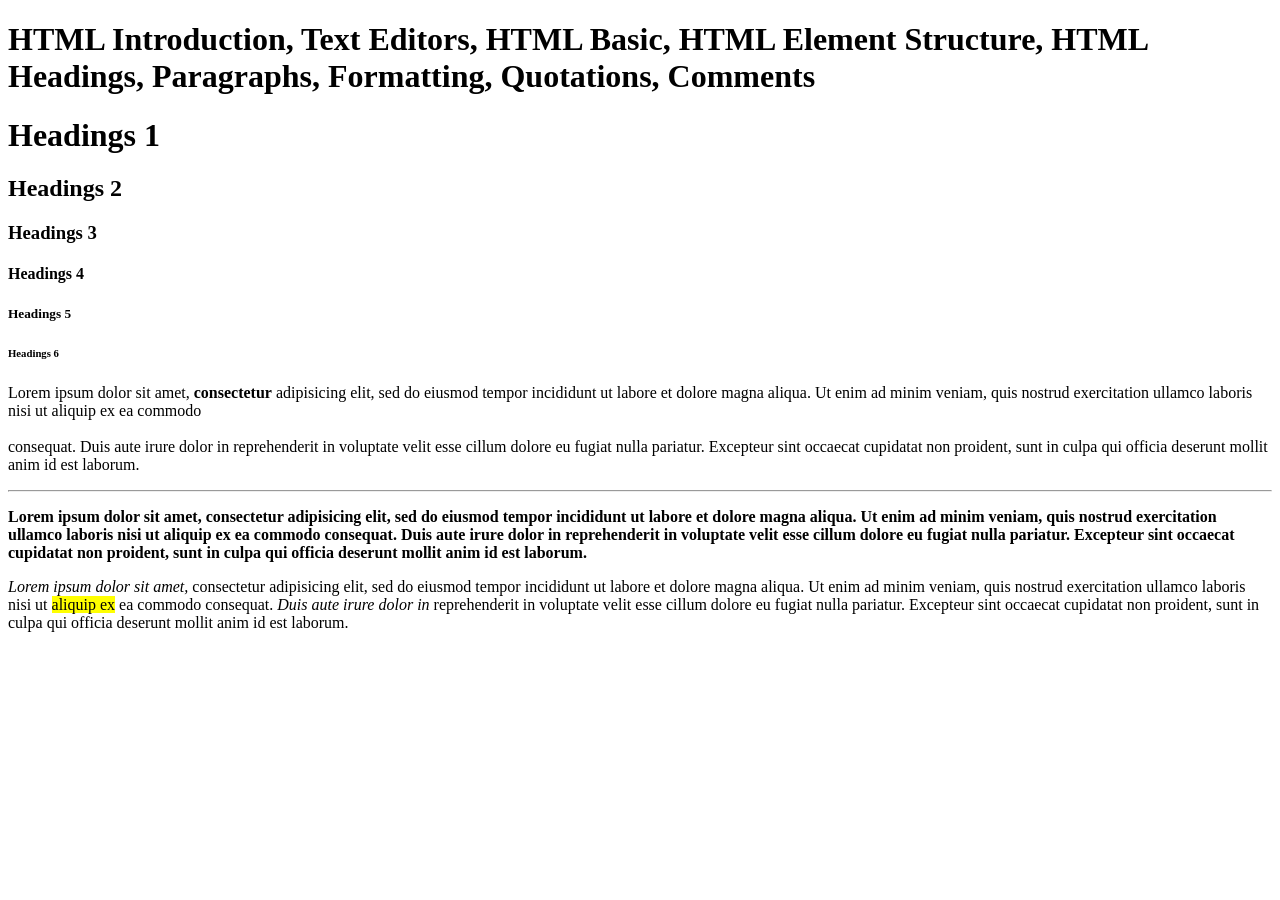
<file: Lesson 3/index.html>
<!DOCTYPE html>
<html>
<head>
	<title>Lesson 3</title>
</head>
<body>
	<h1>HTML Introduction, Text Editors, HTML Basic, HTML Element Structure, HTML Headings, Paragraphs, Formatting, Quotations, Comments</h1>

	<h1>Headings 1</h1>
	<h2>Headings 2</h2>
	<h3>Headings 3</h3>
	<h4>Headings 4</h4>
	<h5>Headings 5</h5>
	<h6>Headings 6</h6>

	<p>Lorem ipsum dolor sit amet, <b>consectetur</b> adipisicing elit, sed do eiusmod
	tempor incididunt ut labore et dolore magna aliqua. Ut enim ad minim veniam,
	quis nostrud exercitation ullamco           laboris nisi ut aliquip ex ea commodo
	<br><br> <!-- br = brake qe nenkupton rresht i ri--> 
	consequat. Duis aute irure dolor in reprehenderit in voluptate velit esse
	cillum dolore eu fugiat nulla pariatur. Excepteur sint occaecat cupidatat non
	proident, sunt in culpa qui officia deserunt mollit anim id est laborum.</p>

	<hr>

	<!-- strong = teksti me i zi -->
	<p><strong>Lorem ipsum dolor sit amet, consectetur adipisicing elit, sed do eiusmod
	tempor incididunt ut labore et dolore magna aliqua. Ut enim ad minim veniam,
	quis nostrud exercitation ullamco laboris nisi ut aliquip ex ea commodo
	consequat. Duis aute irure dolor in reprehenderit in voluptate velit esse
	cillum dolore eu fugiat nulla pariatur. Excepteur sint occaecat cupidatat non
	proident, sunt in culpa qui officia deserunt mollit anim id est laborum.</strong></p>

	<!-- em = emphasise dmth teksti i pjerrpjerret -->
	<p><em>Lorem ipsum dolor sit amet,</em> consectetur adipisicing elit, sed do eiusmod
	tempor incididunt ut labore et dolore magna aliqua. Ut enim ad minim veniam,
	quis nostrud exercitation ullamco laboris nisi ut <mark>aliquip ex</mark> ea commodo
	consequat. <i>Duis aute irure dolor in</i> reprehenderit in voluptate velit esse
	cillum dolore eu fugiat nulla pariatur. Excepteur sint occaecat cupidatat non
	proident, sunt in culpa qui officia deserunt mollit anim id est laborum.</p>


</body>
</html>
</file>
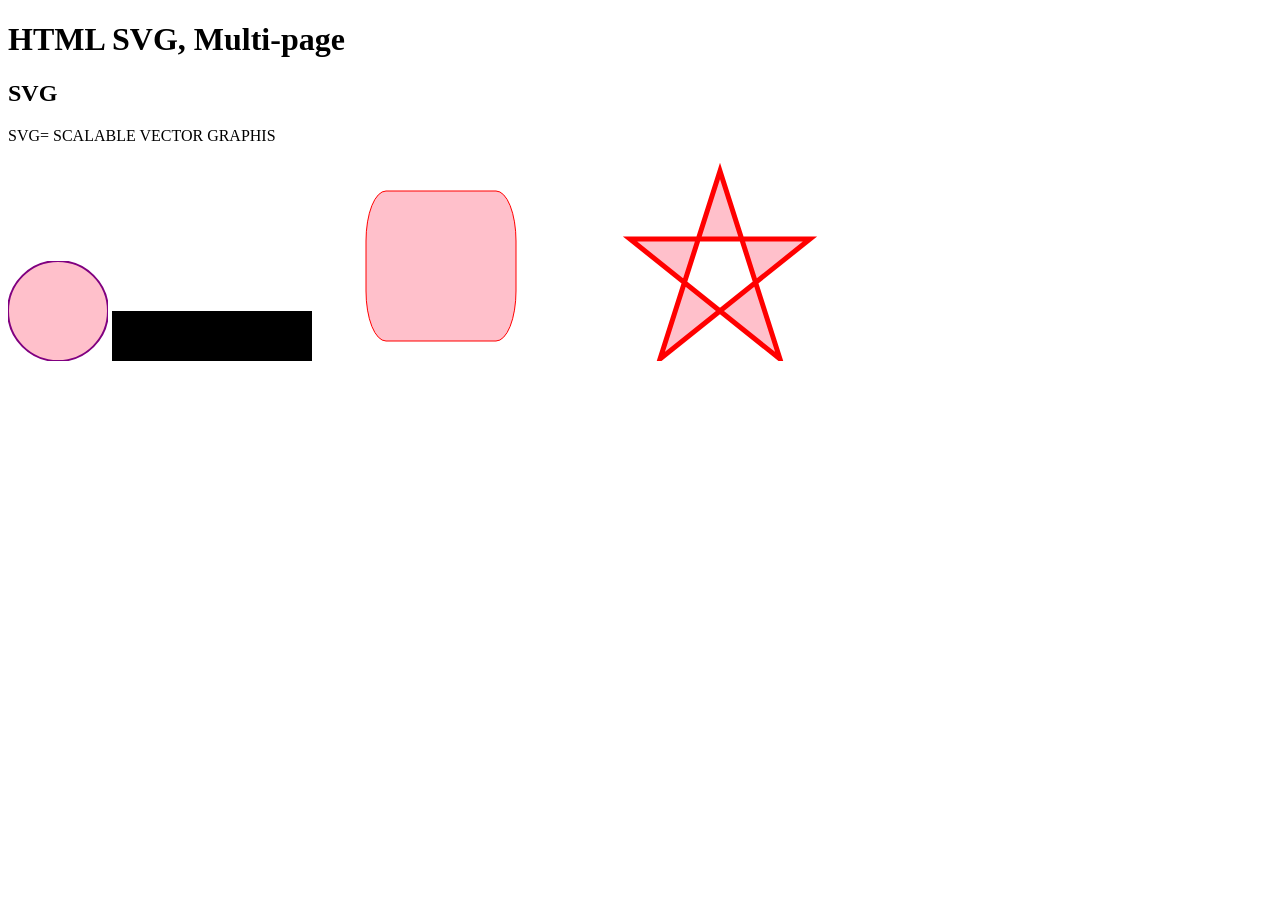
<file: lesson 9/index.html>
<!DOCTYPE html>
<html>
<head>
	<title>lesson9</title>
</head>
<body>
	<h1>HTML SVG, Multi-page</h1>



	<h2>SVG</h2>
	<p>SVG= SCALABLE VECTOR GRAPHIS</p>


     <SVG width="100px" height="100px">
     	<circle  cx="50" cy="50"  r="50"
     	fill="pink" stroke="purple" stroke-width="2"/>
     </svg>	

     <SVG width="200px"  height="50px">
     	<rect width="200px"  height="50px"
     	style="fill: rgb(255,0,255); stroke: #000000; stroke-width:50px;"/>
     </SVG>

     	<svg width="300" height="200">
           <rect x="50"  y="30" rx="20"  ry="50"width="150px" height="150px" fill="pink" stroke="red" srtoke-width="red"/>

     	</svg>

     	<svg width="300" height="200">
     		<polygon points="100,10 40,198 190,78 10,78 160,198" fill="pink" fill-rule="evenodd" stroke="red" stroke-width="5"/>
     	</svg>

     	
     



</body>
</html>
</file>
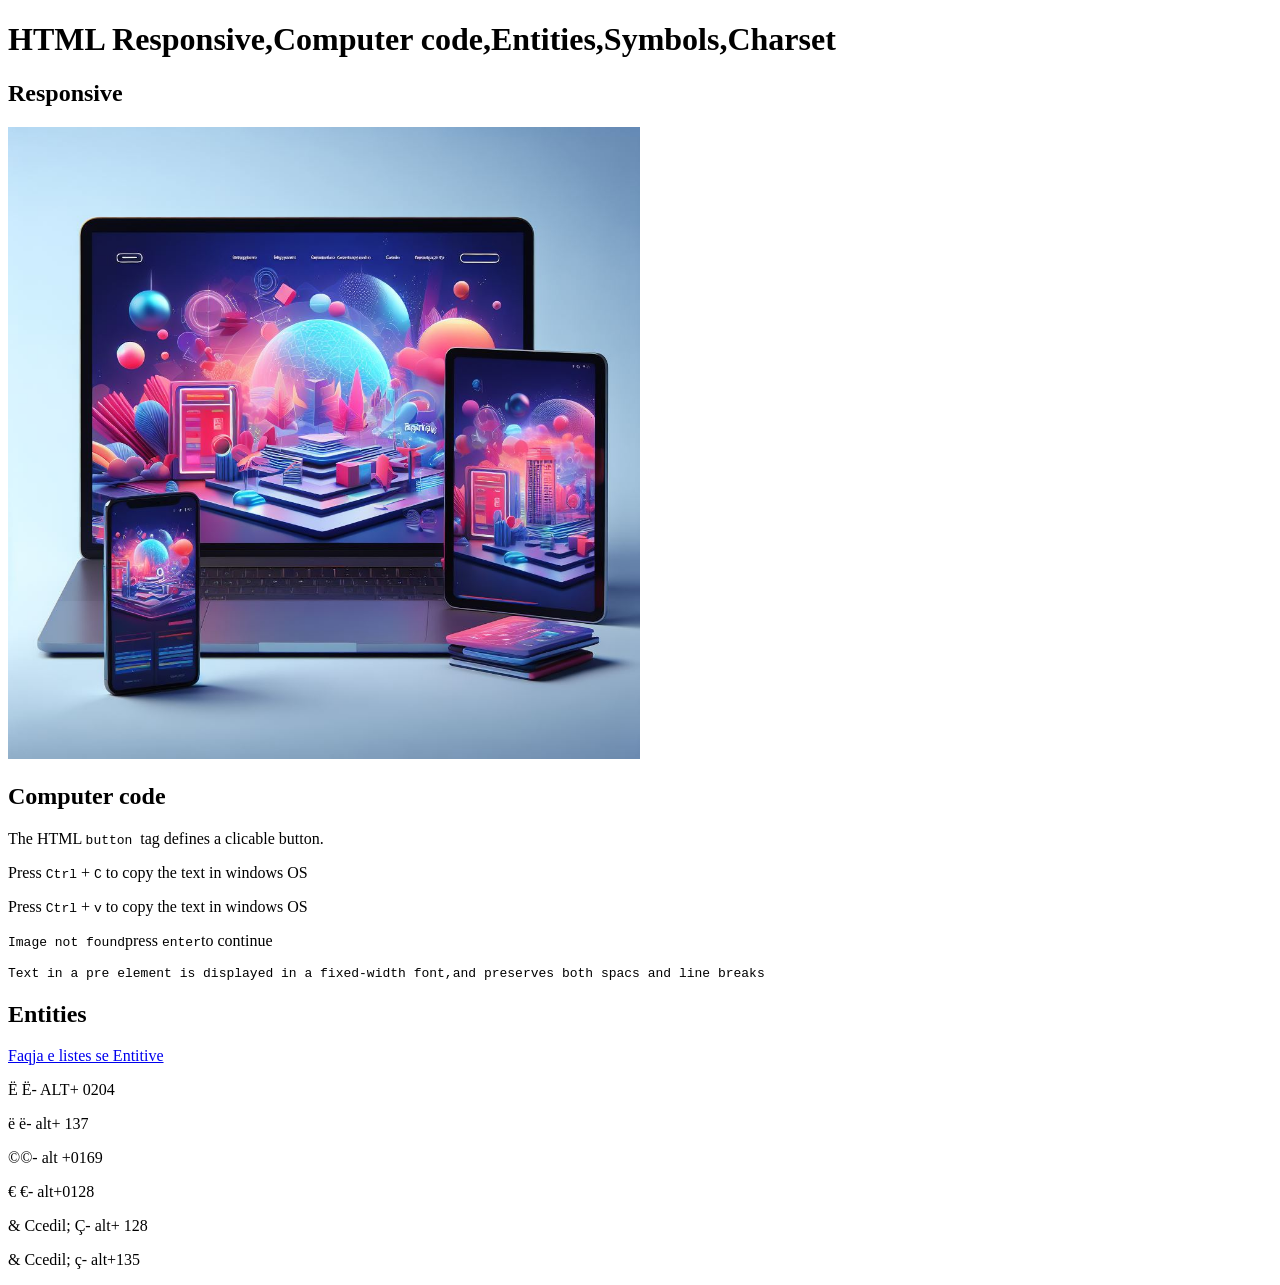
<file: lesson10/index.html>
<!DOCTYPE html>
<html>
<head>
	<meta charset="utf-8">
	<meta name="viewsport" content="width=device-width, initial-scale=1">

	<title>Lesson 9</title>
</head>
<body>
	<h1>HTML Responsive,Computer code,Entities,Symbols,Charset</h1>

    <h2>Responsive</h2>
    <!--meta name="viewsport" content="width=device-width, initial-scale=1">
-->
	<picture>
		<source src="img/9.png" media="(min-width:600px)">
		<img src="img/8.png" width="50%">

	</picture>
	<h2>Computer code</h2>
	<!--<code>, <kbd>, <samp>, <var>, <pre>-->

		<p>The HTML <code>button </code>tag defines a clicable button.</p>
		<!--the <code> element is used to define a piece of computer code and it is displayed in the monospace font.-->

		<p>Press <kbd>Ctrl</kbd> + <kbd>C</kbd> to copy the text in windows OS</p>
		<p>Press <kbd>Ctrl</kbd> + <kbd>v</kbd> to copy the text in windows OS</p>
		<!--the <kbd> element defines keyboard input.-->

		<p><samp>Image not found</samp>press <kbd>enter</kbd>to continue</p>	
		<!--the<samp> elemnt defines sample output from a computer programm-->

	    <pre>Text in a pre element is displayed in a fixed-width font,and preserves both spacs and line breaks</pre>
	    <!--<pre> is a tag where texkt is displayed in a fixed-width font and preserves both spaces and line breaks.-->

	    <h2>Entities</h2>
	    <!--
	    	<meta charset="utf-8">



	    	https://html.spec.whatwg.org/multipage/named-characters.html

	    -->
	    <a href="https://html.spec.whatwg.org/multipage/named-characters.html">Faqja e listes se Entitive</a>
	    <p>&Euml; Ë- ALT+ 0204</p>
	    <p>&euml; ë- alt+ 137</p>
	    <p>&copy;©- alt +0169</p>
	    <p>&euro; €- alt+0128</p>
	    <p>& Ccedil; Ç- alt+ 128</p>
	    <p>& Ccedil; ç- alt+135</p>

</body>
</html>
</file>
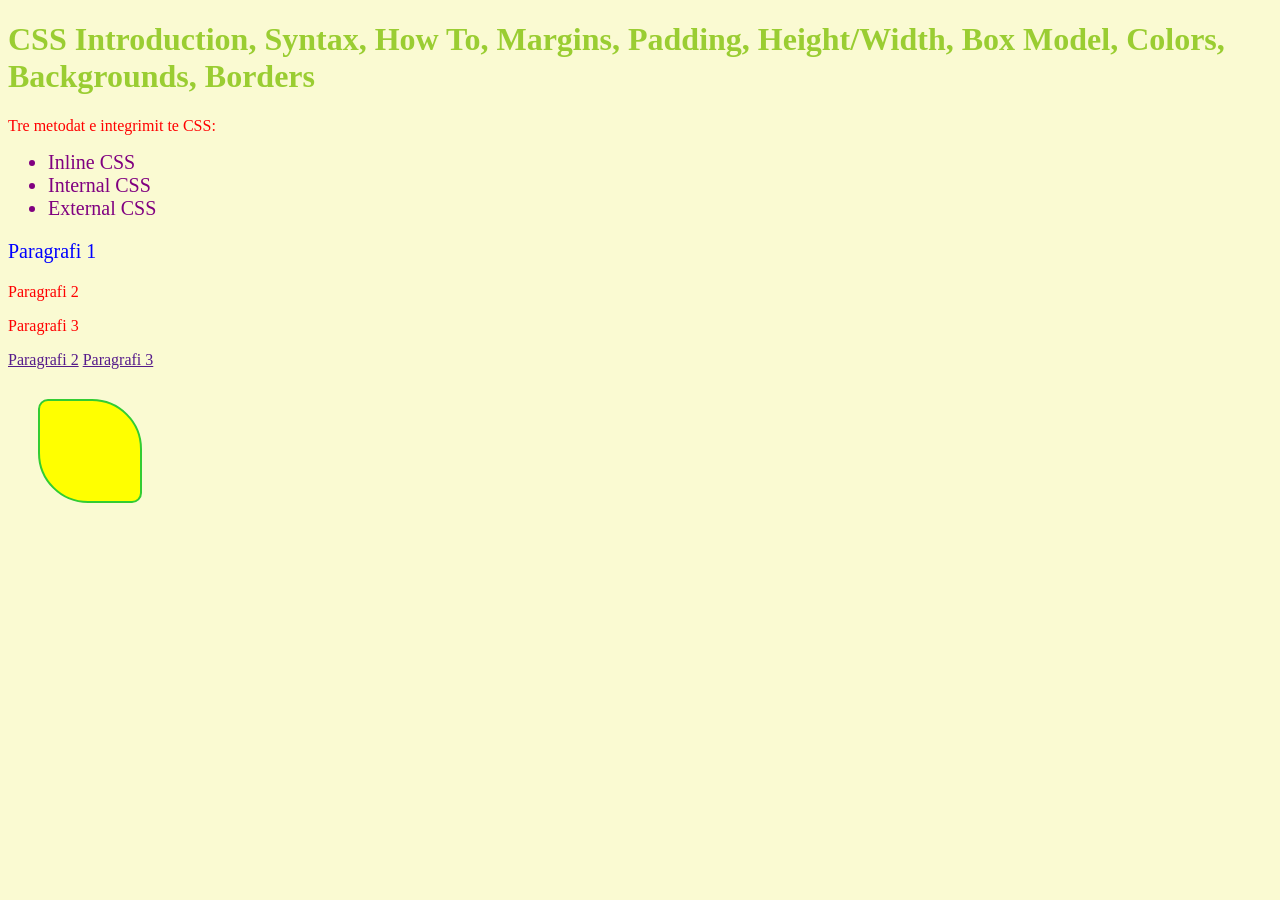
<file: lesson12/index.html>
<!DOCTYPE html>
<html>
<head>
	<title>Lesson12</title>

	<link rel="stylesheet" type="text/css"
	href="style.css">

<style >
	p{
		color:red;
	}
	li{
		color:purple;
		font-size: 20px;
	}
</style>
</head>
<body>
	<h1>CSS Introduction, Syntax, How To,  Margins, Padding, Height/Width, Box Model, Colors, Backgrounds, Borders</h1>
	<p>Tre metodat e integrimit te CSS:</p>
	<ul>
		<li>Inline CSS</li>
		<li>Internal CSS</li>
		<li>External CSS</li>
	</ul>
	<p style="color:blue;font-size:20px; ">Paragrafi 1</p>
	<p>Paragrafi 2</p>
	<p>Paragrafi 3</p>

	<a href="">Paragrafi 2</a>
	<a href="">Paragrafi 3</a>
	<p id="liman"></p>

</body>
</html>
</file>
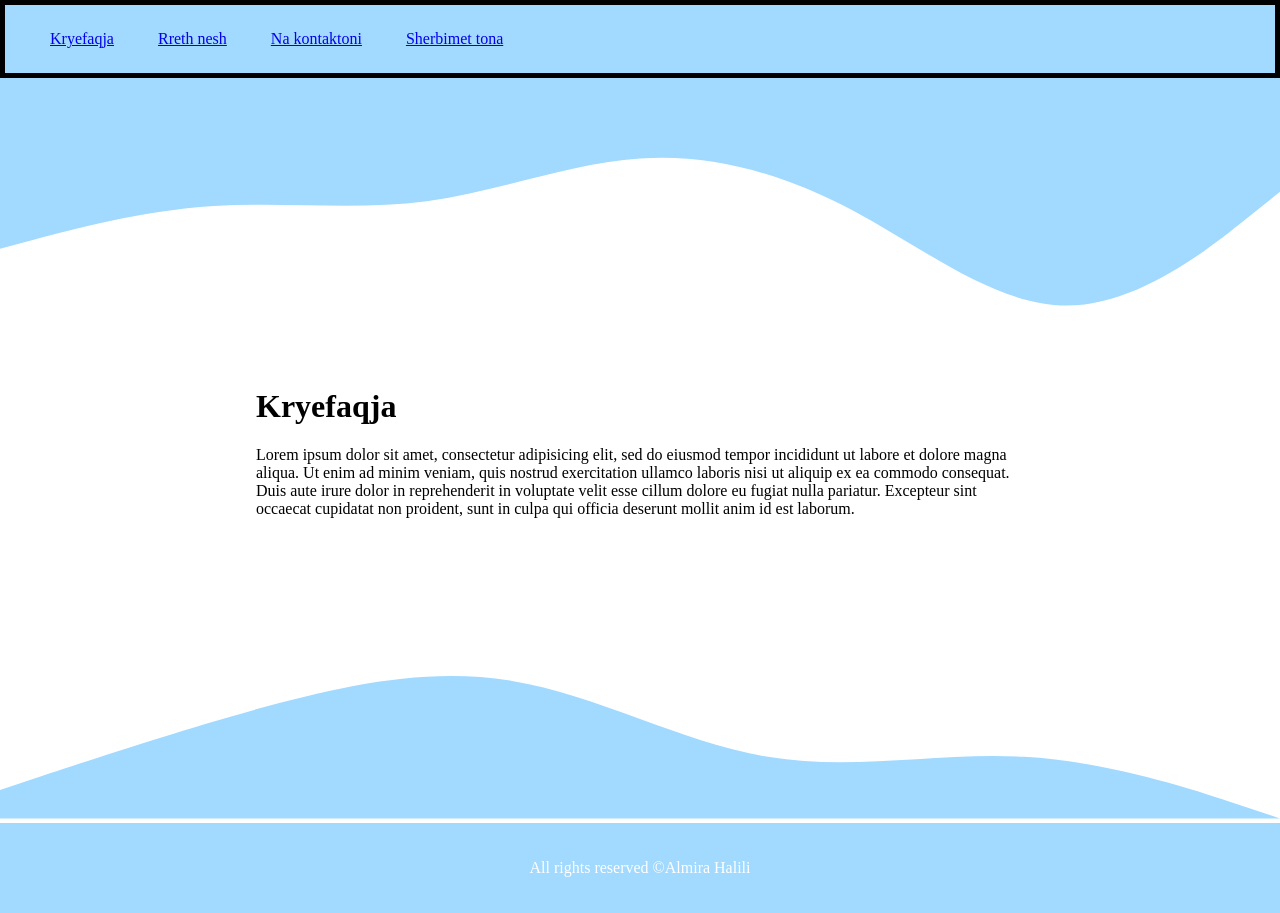
<file: lesson 9/multipages/index.html>
<!DOCTYPE html>
<html>
<head>
	<title>multipage web-kryefaqja</title>
	<style>
		body{
			margin:0px;
			padding:0px;
		}


        nav{
            padding:25px;
            background:#a2d9ff;
            border:5px solid black;  
        } 
        nav a{
        	padding:20px;
        }
        main{
        	padding-right:20%;
        	padding-left: 20%;
        }
        footer{
        	background:#a2d9ff;
        	text-align: center;
        	margin:0px;
        	padding: 20px;
        	color:white;
        }


     </style>
</head>
<body>

	<header>
		<nav>
			 <a href="index.html"> Kryefaqja</a>
			 <a href="about.html">Rreth nesh</a>
			 <a href="contact.html">Na kontaktoni</a>
			 <a href="services.html">Sherbimet tona</a>	
		</nav>
		<svg xmlns="http://www.w3.org/2000/svg" viewBox="0 0 1440 320"><path fill="#a2d9ff" fill-opacity="1" d="M0,192L40,181.3C80,171,160,149,240,144C320,139,400,149,480,138.7C560,128,640,96,720,90.7C800,85,880,107,960,149.3C1040,192,1120,256,1200,256C1280,256,1360,192,1400,160L1440,128L1440,0L1400,0C1360,0,1280,0,1200,0C1120,0,1040,0,960,0C880,0,800,0,720,0C640,0,560,0,480,0C400,0,320,0,240,0C160,0,80,0,40,0L0,0Z"></path></svg>
	</header>
	<main> 
		<h1>Kryefaqja</h1>
		<p>Lorem ipsum dolor sit amet, consectetur adipisicing elit, sed do eiusmod
		tempor incididunt ut labore et dolore magna aliqua. Ut enim ad minim veniam,
		quis nostrud exercitation ullamco laboris nisi ut aliquip ex ea commodo
		consequat. Duis aute irure dolor in reprehenderit in voluptate velit esse
		cillum dolore eu fugiat nulla pariatur. Excepteur sint occaecat cupidatat non
		proident, sunt in culpa qui officia deserunt mollit anim id est laborum.	</p>
		
	</main>
	<svg xmlns="http://www.w3.org/2000/svg" viewBox="0 0 1440 320"><path fill="#a2d9ff" fill-opacity="1" d="M0,288L48,272C96,256,192,224,288,197.3C384,171,480,149,576,165.3C672,181,768,235,864,250.7C960,267,1056,245,1152,250.7C1248,256,1344,288,1392,304L1440,320L1440,320L1392,320C1344,320,1248,320,1152,320C1056,320,960,320,864,320C768,320,672,320,576,320C480,320,384,320,288,320C192,320,96,320,48,320L0,320Z"></path></svg>

	<footer>
		<p>All rights reserved &copy;Almira Halili</p>
		
	</footer>

</body>
</html>
</file>
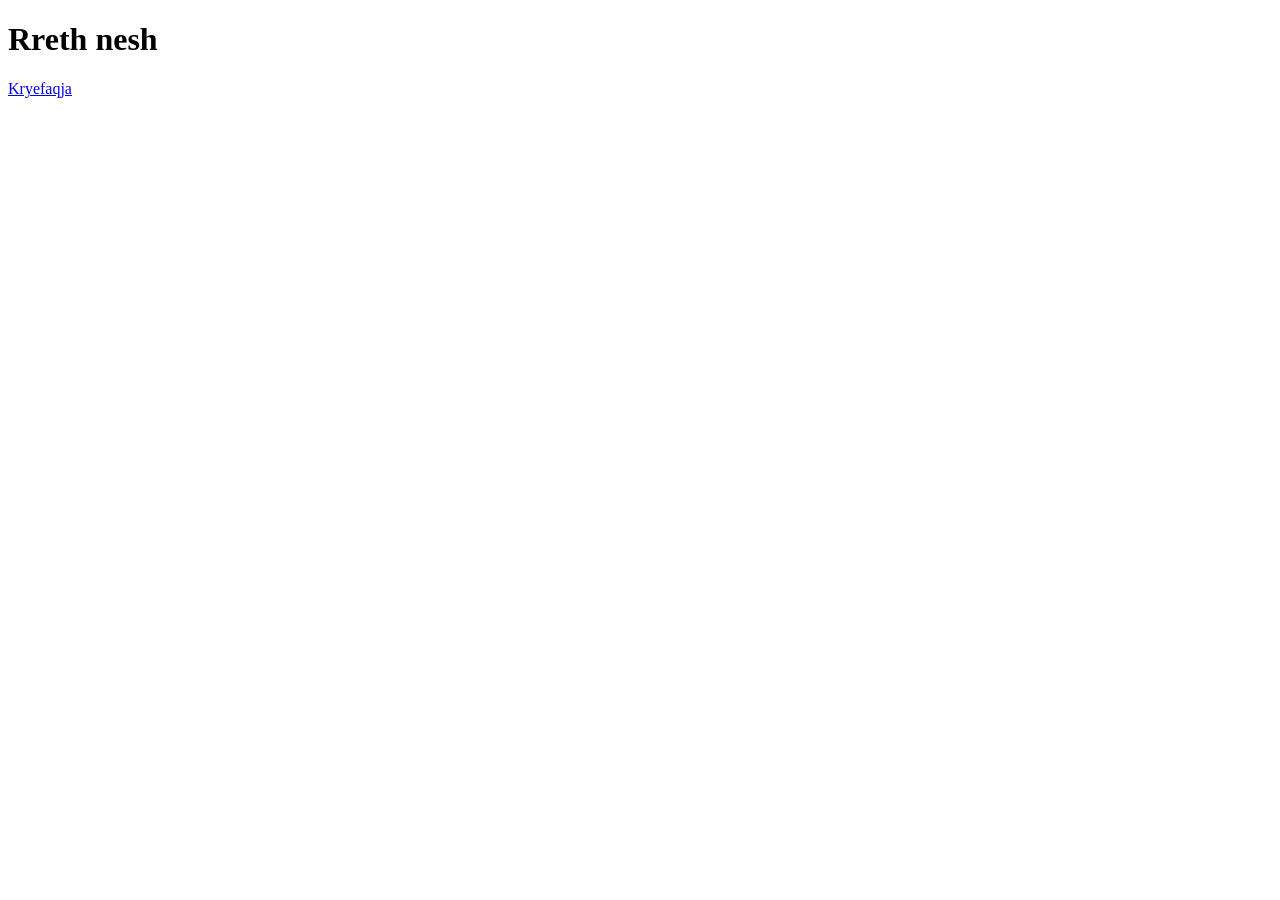
<file: Lesson 4/about.html>
<!DOCTYPE html>
<html>
<head>
	<meta charset="utf-8">
	<meta name="viewport" content="width=device-width, initial-scale=1">
	<title>LINKS AND IMAGES</title>
</head>
<body>
	<h1>Rreth nesh</h1>
	<a href="index.html">Kryefaqja</a>
</body>
</html>
</file>
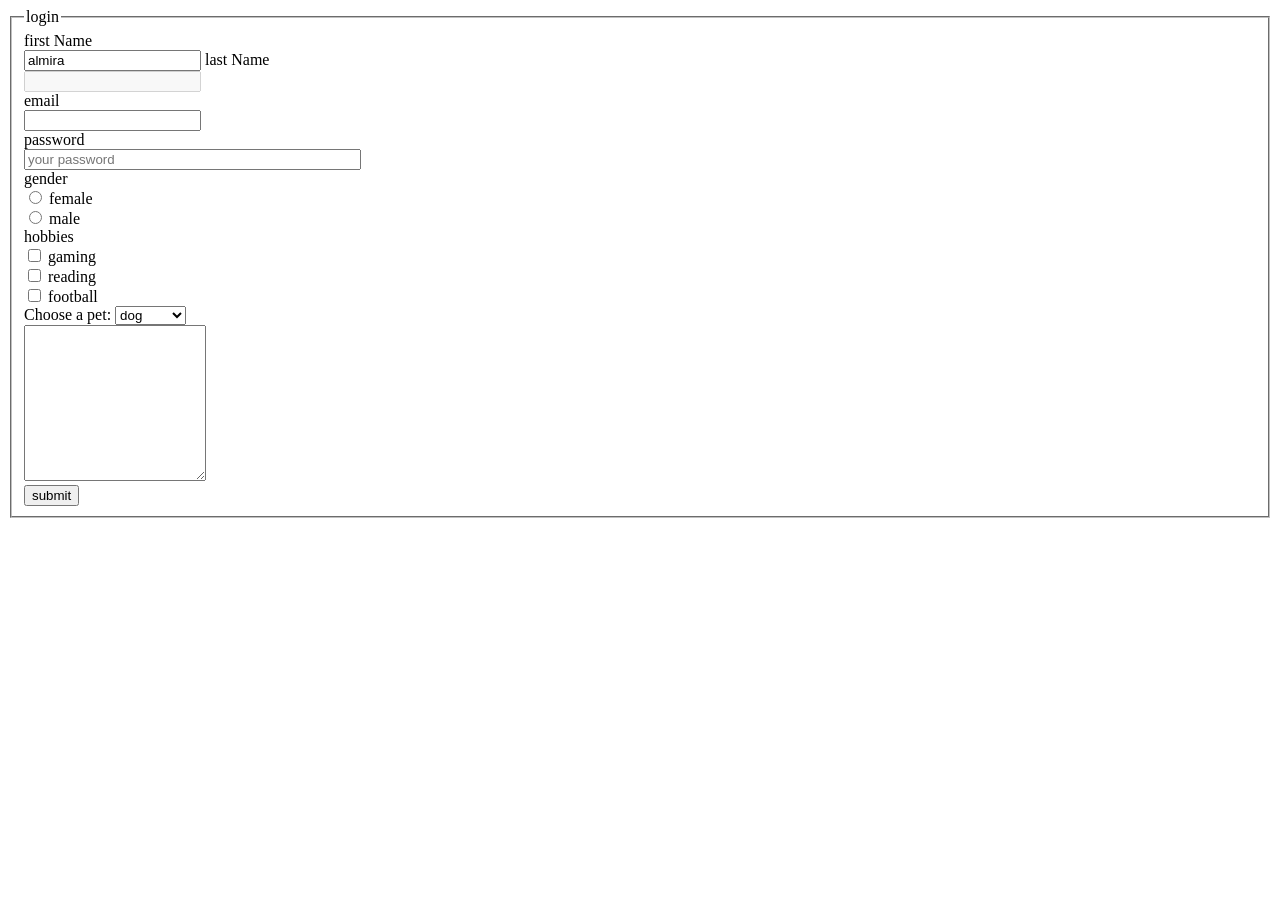
<file: lesson 7/forms.html>
<!DOCTYPE html>
<!DOCTYPE html>
<html>
<head>
	<title>FORMS</title>
</head>
<body>
	<form>
		<fieldset>
			<legend>login</legend>
		<label for="firstName">first Name</label><br/>
		<input 
		 type="tekst"
		 name="firstName"
		 id="firstName"
		 value="almira"
		 readonly
		 /<br/>
	

        <label for="lastName" >last Name</label><br/>
        <input type="tekst" name="lastName" id="lastName" disabled="" /><br/>

        <label for="email">email</label><br/>
        <input type="email" name="email"  id="email" required /><br/>

        <label for="password">password</label><br/>
        <input type="password" name="password"  id="password" size="40" placeholder="your password" /><br/>

        <label>gender</label><br/>
        <input type="radio" name="female"  id="female" value="female"/>
        <label for="female">female</label><br/>
        <input type="radio" name="gender" id="male" value="male">
        <label for="male">male</label><br/>

        <label>hobbies</label><br>
        <input type="checkbox" name="gaming"  id="gaming"  value="gaming">
        <label for="gaming">gaming</label><br/>

        <input type="checkbox" name="reading" id="reading" value="reading"/>
        <label for="reading"> reading</label><br/>

        <input type="checkbox" name="reading" id="reading" value="reading"/>
        <label for="football"> football</label><br/>

        <label for="pets">Choose a pet:</label>
        <select name="pets" id="pets">
        	<option value="dog">dog</option>
        	<option value="cat">cat</option>
        	<option value="hamster">hamster</option>
        </select><br>
        <textarea name="message" id="message" rows="10" cols="20"></textarea><br/>


        <input type="submit" value="submit" />
</fieldset>
	</form>

</body>
</html>
</file>
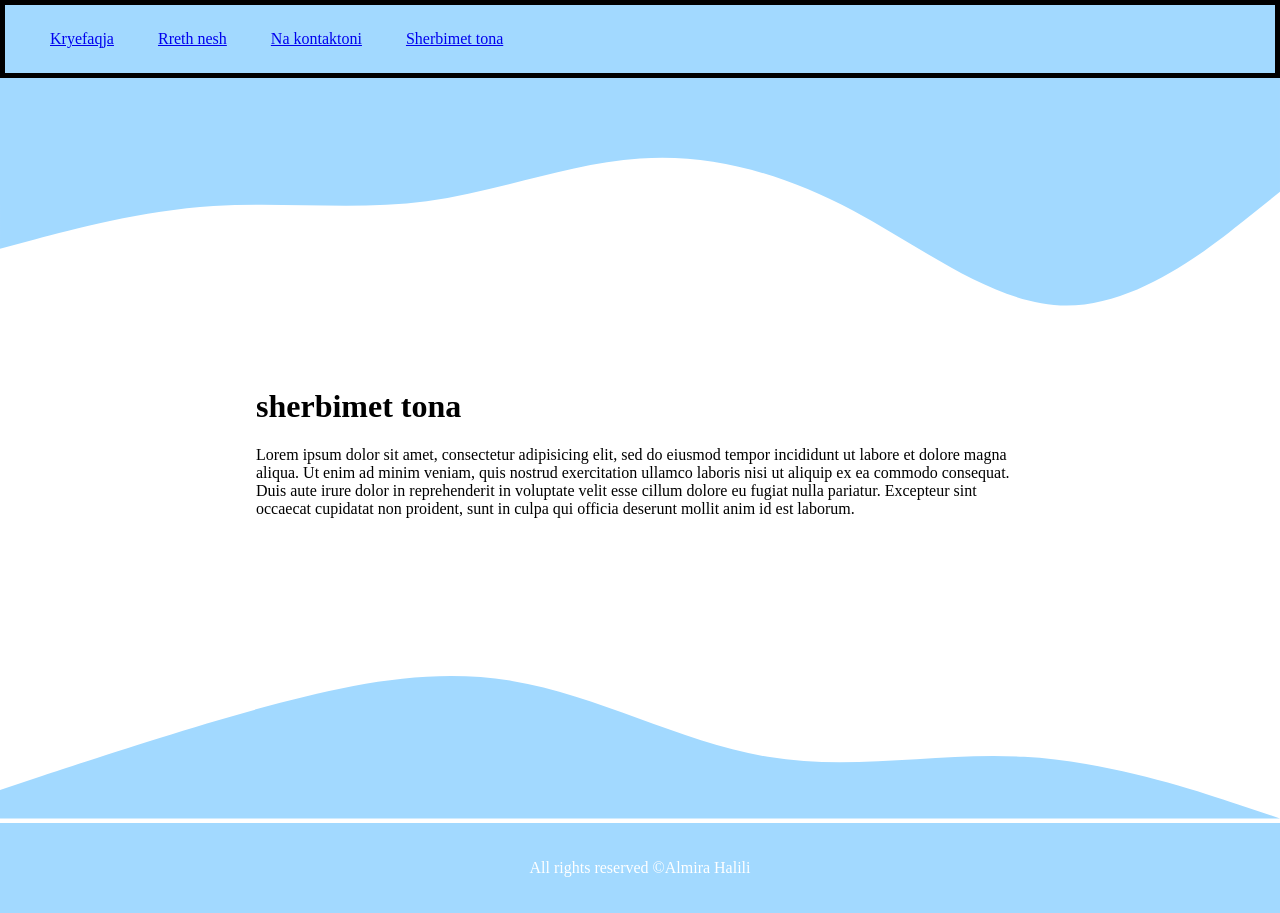
<file: lesson 9/services.html>
<!DOCTYPE html>
<html>
<head>
	<title>multipage web-sherbimet tona</title>
	<style>
		body{
			margin:0px;
			padding:0px;
		}


        nav{
            padding:25px;
            background:#a2d9ff;
            border:5px solid black;  
        } 
        nav a{
        	padding:20px;
        }
        main{
        	padding-right:20%;
        	padding-left: 20%;
        }
        footer{
        	background:#a2d9ff;
        	text-align: center;
        	margin:0px;
        	padding: 20px;
        	color:white;
        }


     </style>
</head>
<body>

	<header>
		<nav>
			 <a href="index.html"> Kryefaqja</a>
			 <a href="about.html">Rreth nesh</a>
			 <a href="contact.html">Na kontaktoni</a>
			 <a href="services.html">Sherbimet tona</a>	
		</nav>
		<svg xmlns="http://www.w3.org/2000/svg" viewBox="0 0 1440 320"><path fill="#a2d9ff" fill-opacity="1" d="M0,192L40,181.3C80,171,160,149,240,144C320,139,400,149,480,138.7C560,128,640,96,720,90.7C800,85,880,107,960,149.3C1040,192,1120,256,1200,256C1280,256,1360,192,1400,160L1440,128L1440,0L1400,0C1360,0,1280,0,1200,0C1120,0,1040,0,960,0C880,0,800,0,720,0C640,0,560,0,480,0C400,0,320,0,240,0C160,0,80,0,40,0L0,0Z"></path></svg>
	</header>
	<main> 
		<h1>sherbimet tona</h1>
		<p>Lorem ipsum dolor sit amet, consectetur adipisicing elit, sed do eiusmod
		tempor incididunt ut labore et dolore magna aliqua. Ut enim ad minim veniam,
		quis nostrud exercitation ullamco laboris nisi ut aliquip ex ea commodo
		consequat. Duis aute irure dolor in reprehenderit in voluptate velit esse
		cillum dolore eu fugiat nulla pariatur. Excepteur sint occaecat cupidatat non
		proident, sunt in culpa qui officia deserunt mollit anim id est laborum.	</p>
		
	</main>
	<svg xmlns="http://www.w3.org/2000/svg" viewBox="0 0 1440 320"><path fill="#a2d9ff" fill-opacity="1" d="M0,288L48,272C96,256,192,224,288,197.3C384,171,480,149,576,165.3C672,181,768,235,864,250.7C960,267,1056,245,1152,250.7C1248,256,1344,288,1392,304L1440,320L1440,320L1392,320C1344,320,1248,320,1152,320C1056,320,960,320,864,320C768,320,672,320,576,320C480,320,384,320,288,320C192,320,96,320,48,320L0,320Z"></path></svg>

	<footer>
		<p>All rights reserved &copy;Almira Halili</p>
		
	</footer>

</body>
</html>
</file>
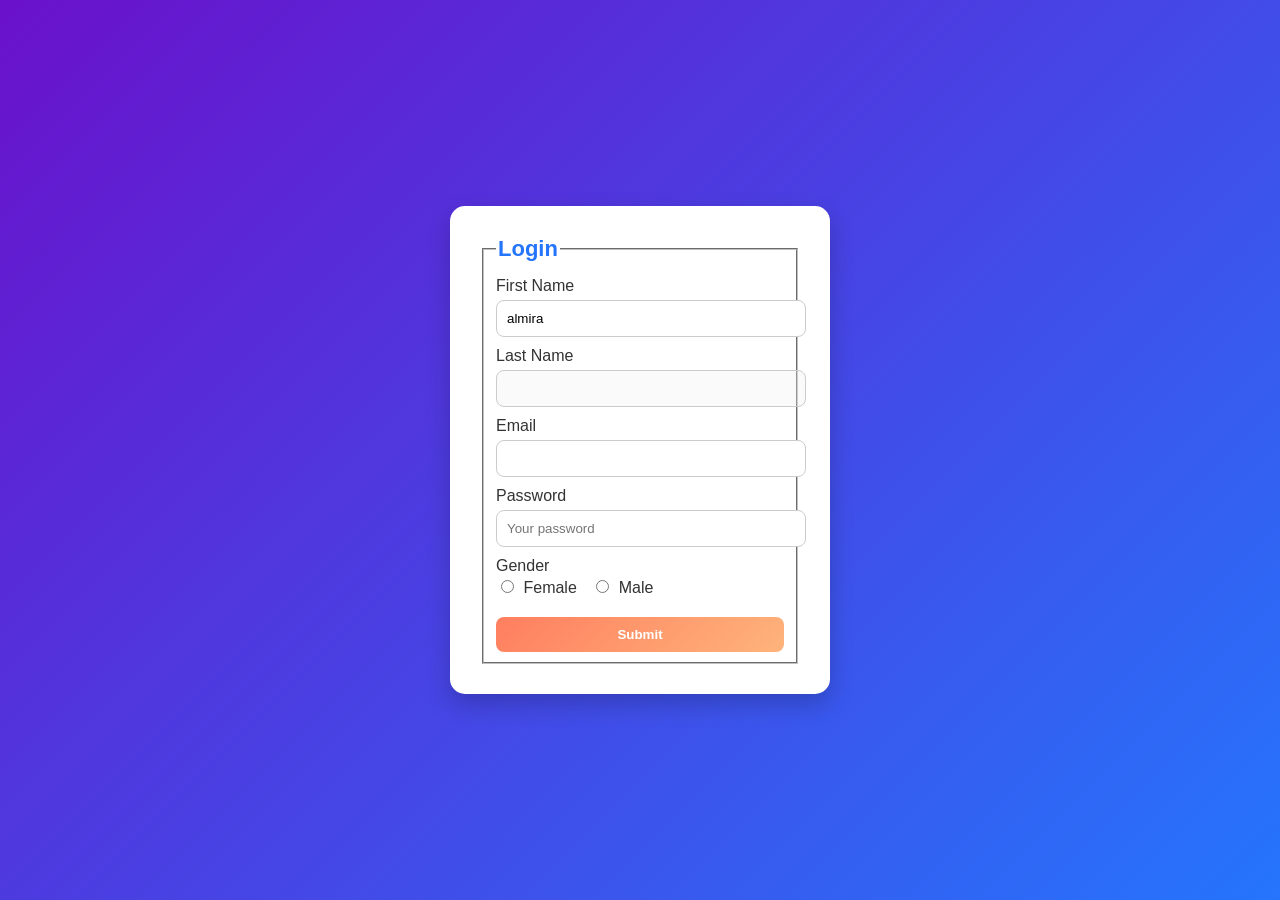
<file: ushtrime/iindex.html>
<!DOCTYPE html>
<html>
<head>
    <title>Contact</title>
    <style>
        body {
            font-family: Arial, sans-serif;
            background: linear-gradient(135deg, #6a11cb, #2575fc);
            display: flex;
            justify-content: center;
            align-items: center;
            height: 100vh;
            margin: 0;
        }

        form {
            background: white;
            padding: 30px;
            border-radius: 15px;
            width: 320px;
            box-shadow: 0 10px 25px rgba(0,0,0,0.2);
        }

        legend {
            font-size: 22px;
            font-weight: bold;
            color: #2575fc;
        }

        label {
            margin-top: 10px;
            display: block;
            color: #333;
        }

        input {
            width: 100%;
            padding: 10px;
            margin-top: 5px;
            border-radius: 8px;
            border: 1px solid #ccc;
            transition: 0.3s;
        }

        input:focus {
            border-color: #2575fc;
            outline: none;
            box-shadow: 0 0 5px #2575fc;
        }

        input[type="radio"] {
            width: auto;
            margin-right: 5px;
        }

        .gender {
            margin-top: 10px;
        }

        .gender label {
            display: inline;
            margin-right: 10px;
        }

        input[type="submit"] {
            margin-top: 20px;
            background: linear-gradient(135deg, #ff7e5f, #feb47b);
            color: white;
            border: none;
            font-weight: bold;
            cursor: pointer;
            transition: 0.3s;
        }

        input[type="submit"]:hover {
            transform: scale(1.05);
            background: linear-gradient(135deg, #ff6a4a, #fda763);
        }
    </style>
</head>
<body>

<form>
    <fieldset>
        <legend>Login</legend>

        <label for="firstName">First Name</label>
        <input type="text" name="firstName" id="firstName" value="almira" readonly />

        <label for="lastName">Last Name</label>
        <input type="text" name="lastName" id="lastName" disabled />

        <label for="email">Email</label>
        <input type="email" name="email" id="email" required />

        <label for="password">Password</label>
        <input type="password" name="password" id="password" placeholder="Your password" />

        <div class="gender">
            <label>Gender</label><br/>
            <input type="radio" name="gender" id="female" value="female">
            <label for="female">Female</label>

            <input type="radio" name="gender" id="male" value="male">
            <label for="male">Male</label>
        </div>

        <input type="submit" value="Submit" />
    </fieldset>
</form>

</body>
</html>
</file>
<file: lesson12/style.css>
h1{
	color: yellowgreen;
}
body{
	background-color: lightgoldenrodyellow;
}

#box{
	width: 300px;
	height: 100px;

	margin: 50px  30px ;
	border: 10px solid black;
	padding: 30px;

	border-radius: 20px 10px ;
}

/*
   margin:50px 40px   30px   20px;
          top  right  bottom  left

    margin:50px     40px               20px;
                 top    right/left         bottom   

    margin:50px         20px;
          top/bottom    left/right

    margin-top:30px;
*/

#liman{
	background-color: yellow;
	width: 100px;
	height: 100px;
	margin:30px;

	border:2px solid limegreen;

	border-radius: 10px 50px;
}
</file>
